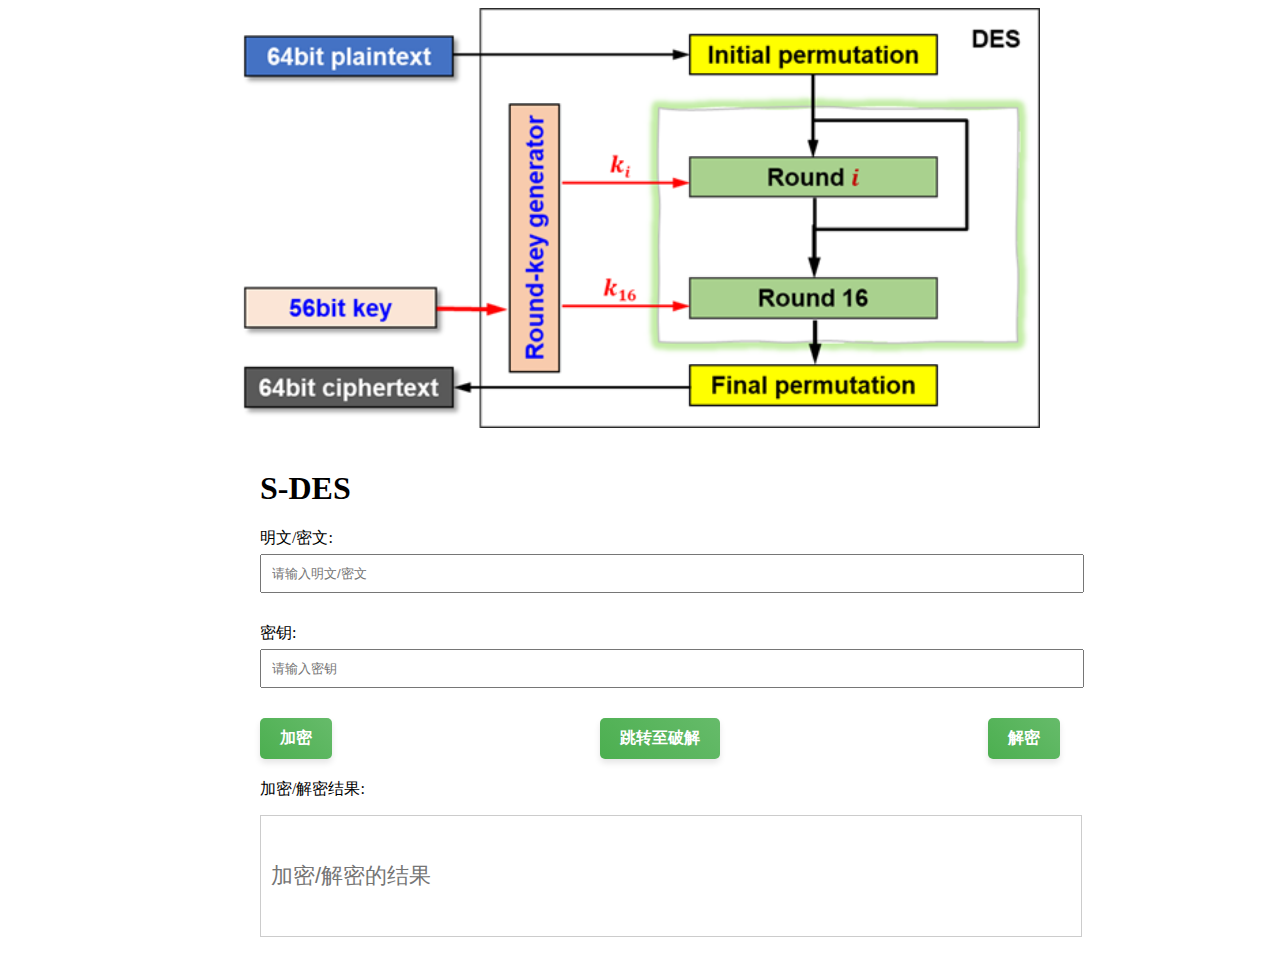
<file: WebDES/index.html>
<!DOCTYPE html>
<html lang="en">
<head>
    <meta charset="UTF-8">
    <meta name="viewport" content="width=device-width, initial-scale=1.0">
    <title>S-DES</title>
    <link rel="stylesheet" href="styles.css">
</head>
<body>
<div class="container">
    <div class="image-container">
        <img src="p2.png" alt="Placeholder Image">
    </div>
    <div class="input-group-container">
        <h1>S-DES</h1>
        <div class="input-group">
            <label for="inputText">明文/密文:</label>
            <input type="text" id="inputText" placeholder="请输入明文/密文">
        </div>
        <div class="input-group">
            <label for="secretKey">密钥:</label>
            <input type="text" id="secretKey" placeholder="请输入密钥">
        </div>
        <div class="button-group">
            <button id="encryptBtn">加密</button>
            <button id="jumpBtn">跳转至破解</button>
            <button id="decryptBtn">解密</button>
        </div>
        <div class="input-group">
            <label for="outputResult">加密/解密结果:</label>
            <input type="text" id="outputResult" readonly placeholder="加密/解密的结果">
        </div>
    </div>
</div>
<script src="script.js"></script>
</body>
</html>
</file>
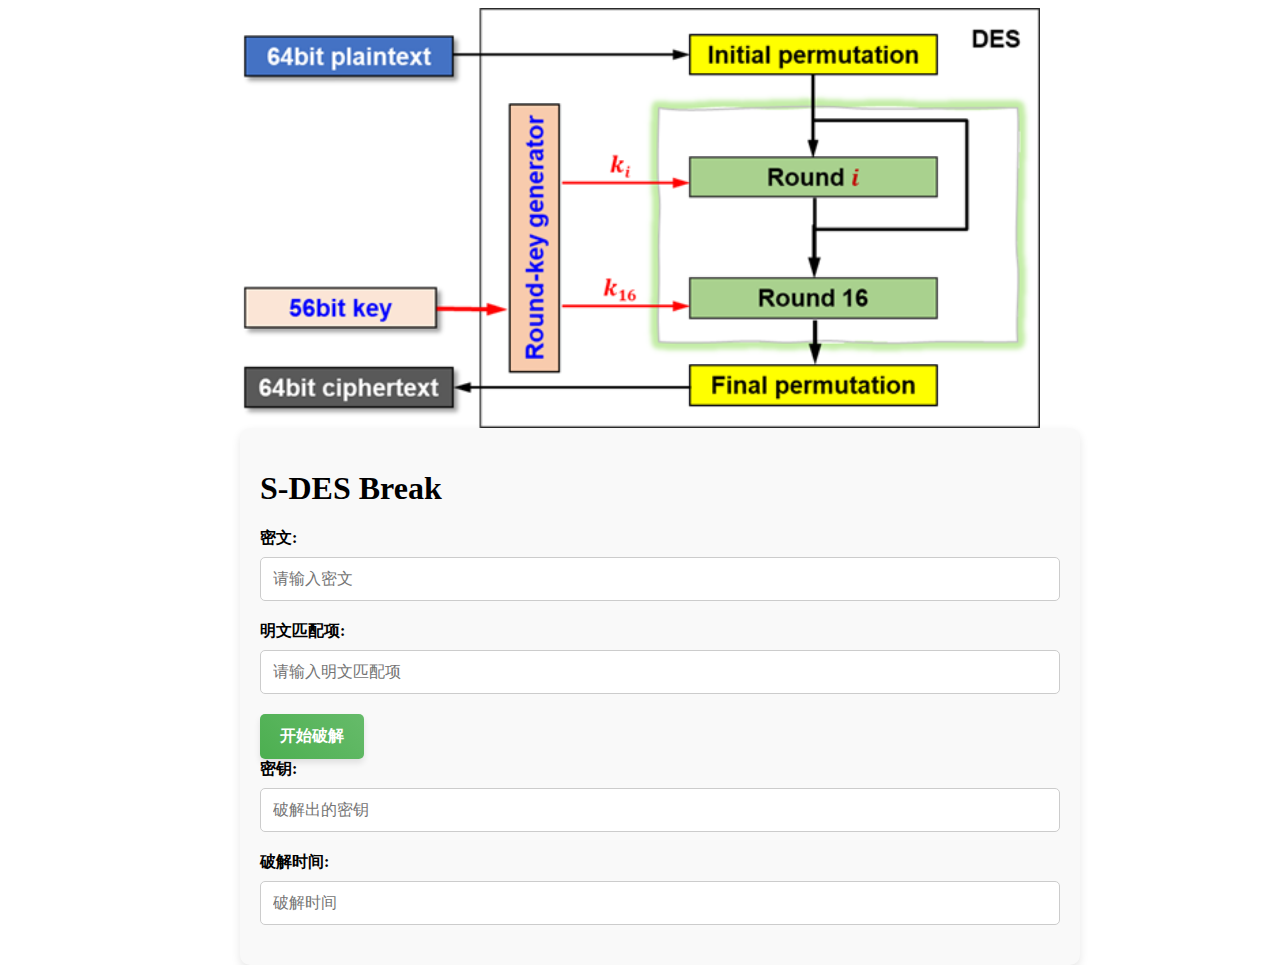
<file: WebDES/WebDES_Break.html>
<!DOCTYPE html>
<html lang="en">
<head>
    <meta charset="UTF-8">
    <meta name="viewport" content="width=device-width, initial-scale=1.0">
    <title>S-DES Break</title>
    <link rel="stylesheet" href="break.css">
</head>
<body>
<div class="container">
    <div class="image-container">
        <img src="p2.png" alt="S-DES Image">
    </div>
    <div class="input-group-container">
        <h1>S-DES Break</h1>
        <div class="input-group">
            <label for="inputText">密文:</label>
            <input type="text" id="inputText" placeholder="请输入密文">
        </div>
        <div class="input-group">
            <label for="plainText">明文匹配项:</label>
            <input type="text" id="plainText" placeholder="请输入明文匹配项">
        </div>
        <button id="breakBtn">开始破解</button>

        <div class="input-group">
            <label for="keyResult">密钥:</label>
            <input type="text" id="keyResult" readonly placeholder="破解出的密钥">
        </div>

        <div class="input-group">
            <label for="timeResult">破解时间:</label>
            <input type="text" id="timeResult" readonly placeholder="破解时间">
        </div>
    </div>
</div>
<script src="break.js"></script>
</body>
</html>
</file>
<file: WebDES/styles.css>
.container {
    display: flex;
    flex-direction: column;
    height: 100vh;
    width: 70%;
    max-width: 800px;
    margin: 0 auto;
}

.image-container {
    flex: 1;
    display: flex;
    justify-content: center;
    align-items: center;
    height: 50vh;
}

.image-container img {
    width: 100%;
    height: 100%;
    object-fit: fill;
}

.input-group-container {
    width: 100%;
    padding: 20px;
    background-color: #ffffff;
    display: flex;
    flex-direction: column;
    height: 50vh; /
}

.input-group {
    margin-bottom: 10px;
}

.input-group label {
    display: block;
    margin-bottom: 5px;
}

.input-group input {
    width: 100%;
    padding: 10px;
    margin-bottom: 20px;
}

.button-group {
    display: flex;
    justify-content: space-between;
    margin-bottom: 20px;
}

.button-group button {
    padding: 10px 20px;
    border: none;
    border-radius: 5px;
    background: linear-gradient(45deg, #4CAF50, #66BB6A);
    color: white;
    font-size: 16px;
    font-weight: bold;
    cursor: pointer;
    box-shadow: 0px 4px 6px rgba(0, 0, 0, 0.1);
    transition: transform 0.2s, box-shadow 0.2s;
}

button:hover {
    transform: translateY(-3px);
    box-shadow: 0px 6px 8px rgba(0, 0, 0, 0.2);
}

button:active {
    transform: translateY(1px);
    box-shadow: 0px 2px 4px rgba(0, 0, 0, 0.1);
}

#outputResult {
    height: 100px;
    padding: 10px;
    margin-top: 10px;
    border: 1px solid #ccc;
    overflow: auto;
    font-size: 22px;
}
</file>
<file: WebDES/break.css>
.container {
    display: flex;
    flex-direction: column;
    height: 100vh;
    width: 70%;
    max-width: 800px;
    margin: 0 auto;
    justify-content: flex-start;
}


.image-container {
    flex: 1;
    display: flex;
    justify-content: center;
    align-items: center;
    height: 50vh;
}

.image-container img {
    width: 100%;
    height: 100%;
    object-fit: fill;
}


.input-group-container {
    width: 100%;
    padding: 20px;
    background-color: #f9f9f9;
    border-radius: 10px;
    box-shadow: 0px 4px 10px rgba(0, 0, 0, 0.1);
}


.input-group {
    margin-bottom: 20px;
}

.input-group label {
    display: block;
    margin-bottom: 8px;
    font-size: 16px;
    font-weight: bold;
}

.input-group input {
    width: 100%;
    padding: 12px;
    font-size: 16px;
    border: 1px solid #ccc;
    border-radius: 5px;
    box-sizing: border-box;
}

/* 按钮样式 */
button {
    padding: 12px 20px;
    font-size: 16px;
    font-weight: bold;
    background: linear-gradient(45deg, #4CAF50, #66BB6A);
    color: white;
    border: none;
    border-radius: 5px;
    cursor: pointer;
    box-shadow: 0px 4px 6px rgba(0, 0, 0, 0.1);
    transition: transform 0.2s, box-shadow 0.2s;
}

button:hover {
    transform: translateY(-3px);
    box-shadow: 0px 6px 8px rgba(0, 0, 0, 0.2);
}

button:active {
    transform: translateY(1px);
    box-shadow: 0px 2px 4px rgba(0, 0, 0, 0.1);
}
</file>
